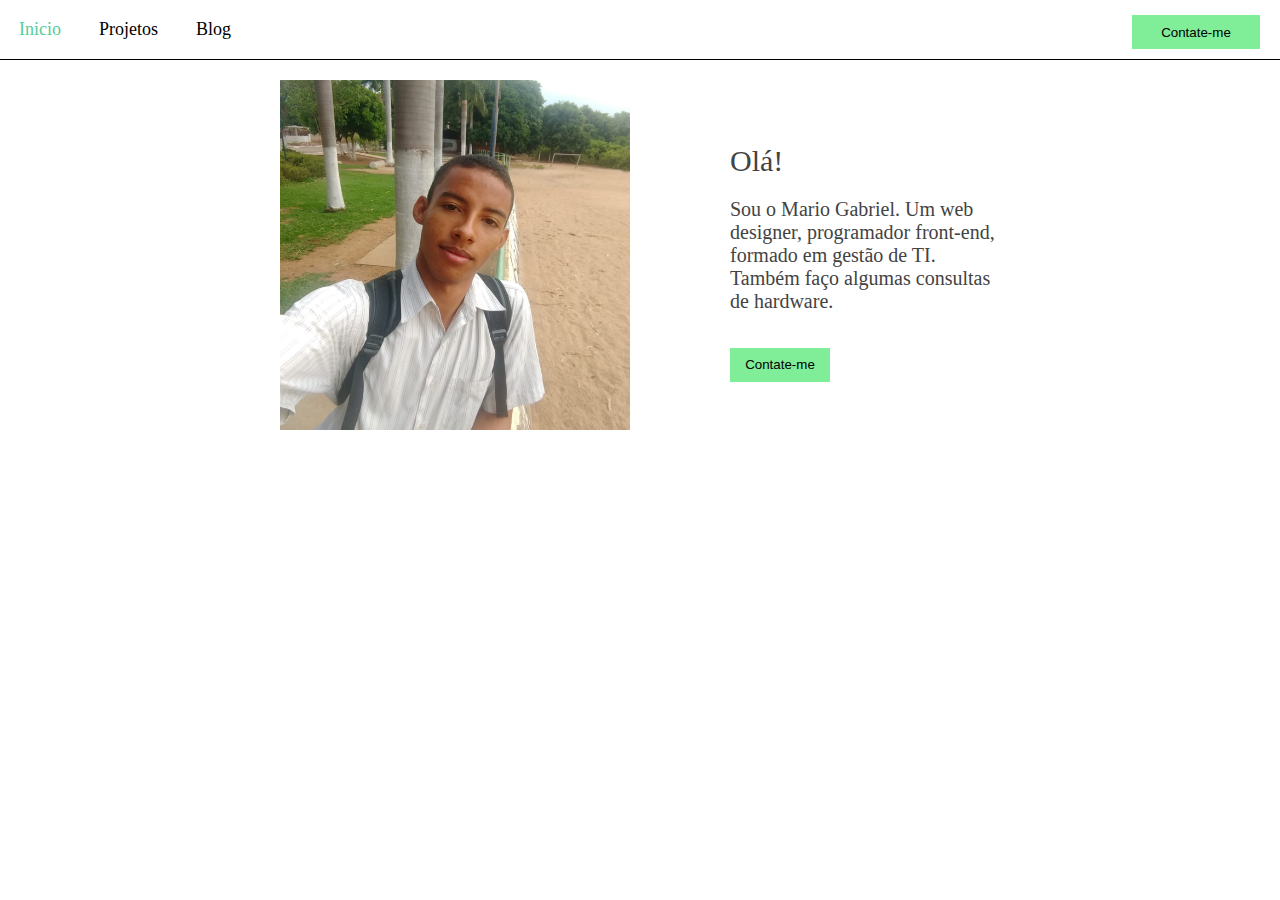
<file: docs/index.html>
<!DOCTYPE html>
<html lang="pt-br">
<head>
    <meta charset="UTF-8">
    <meta http-equiv="X-UA-Compatible" content="IE=edge">
    <meta name="viewport" content="width=device-width, initial-scale=1.0">
    <title>Mario Gabriel</title>
    <link rel="stylesheet" href="style.css">
</head>
<body>
    <header class="menu">
        <ul id="linkmenu">
            <li><a href="index.html">Inicio</a></li>
            <li><a href="projetos.html">Projetos</a></li>
            <li><a href="blog.html">Blog</a></li>
        </ul>
        
        <button class="btnMenu" type="button" ><a href="contate.html">Contate-me</a></button>
    </header>
    
        <main class="cards">
            <section class="card">
                <img id="fotoM" src="Midias/mario-img-perfil.png" alt="foto do Mario Gabriel">
            </section>

            <section class="card">
                    <h2>Olá!</h2>
                    <span>Sou o Mario Gabriel. Um web designer, programador front-end, formado em gestão de TI. Também faço algumas consultas de hardware.</span>
                    <button class="btnConteudo" type="button"><a href="contate.html">Contate-me</a></button>
            </section>
        </main>
</body>
</html>
</file>
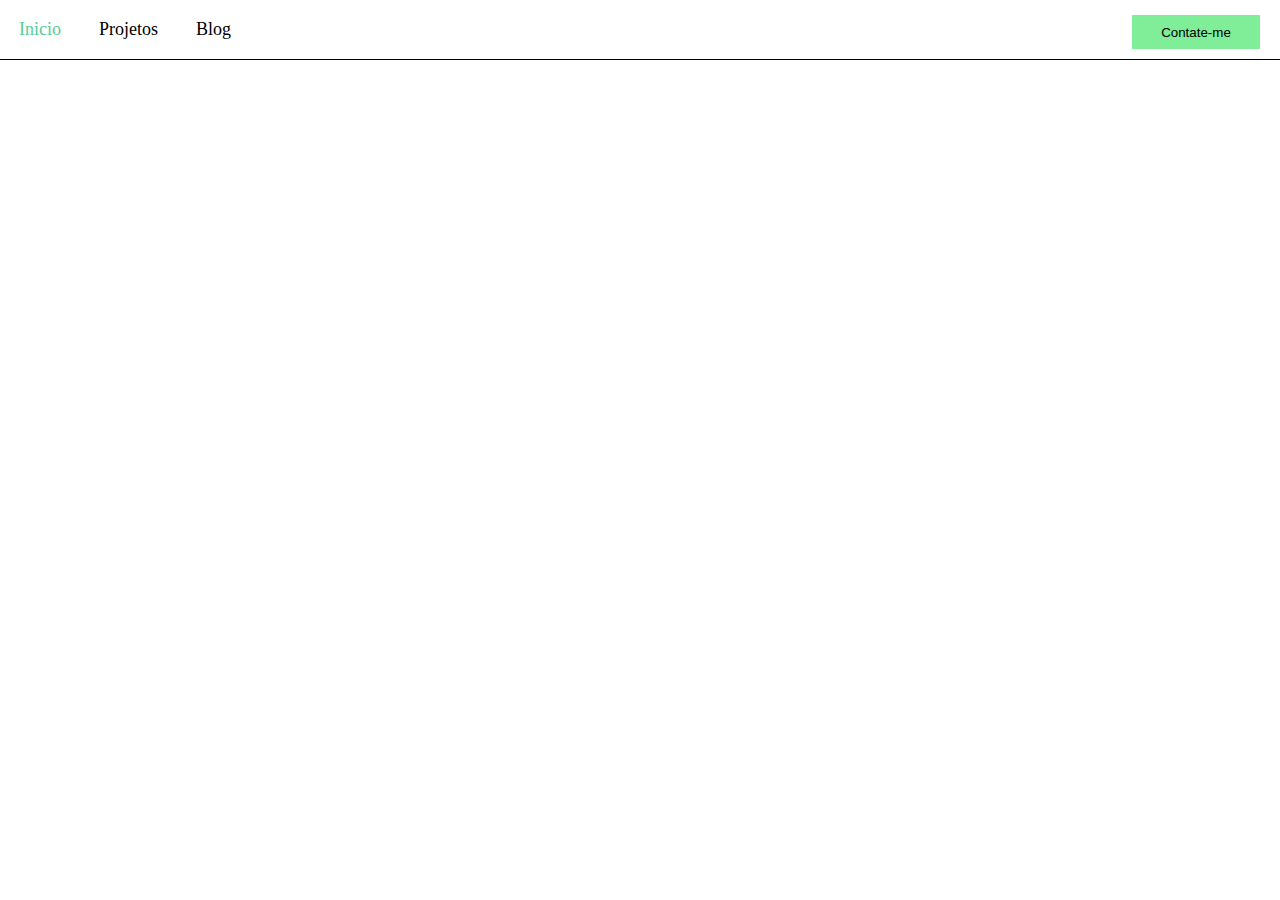
<file: docs/projetos.html>
<!DOCTYPE html>
<html lang="pt-br">
<head>
    <meta charset="UTF-8">
    <meta http-equiv="X-UA-Compatible" content="IE=edge">
    <meta name="viewport" content="width=device-width, initial-scale=1.0">
    <title>Projetos</title>
    <link rel="stylesheet" href="style.css">
</head>
<body>
    <header class="menu">
        <ul id="linkmenu">
            <li><a href="index.html">Inicio</a></li>
            <li><a href="projetos.html">Projetos</a></li>
            <li><a href="blog.html">Blog</a></li>
        </ul>
        
        <!-- <div class="social">
            <img src="/portifolio/Midias/instagram.png" alt="Instagran" class="figura">
            <img src="/portifolio/Midias/Vector.png" alt="github" class="figura">
            <img src="/portifolio/Midias/twitter.png" alt="Twitter" class="figura">
            <img src="/portifolio/Midias/Group 3.png" alt="compartilhar" class="figura">
        </div> -->

        <button class="btnMenu" type="" ><a href="#">Contate-me</a></button>
    </header>
</body>
</html>
</file>
<file: docs/style.css>
*{
    padding: 0px;
    margin: 0px;
    list-style: none;
}

.menu {
    width: 100%;
    height: 59px;
    background-color: #fff;
    display: inline-block;
    border-bottom: solid 1px #000 ;
}

#linkmenu li a{
    float: left;
    padding: 19px;
    color: #000;
    text-decoration: none;
    font-size: 18px;
}

#linkmenu li a:hover {
    color: #57CC99;
}

.btnMenu {
    background: #80ED99;
    position: relative;
    width: 10%;
    height: 34px;
    margin: 15px 20px;
    text-align: center;
    float: right;
    border: none;
    cursor: pointer;
    transition: 0.3s;
}
.btnMenu:hover {
    background: #fff;
    border: solid 3px #80ED99;
}

.btnConteudo {
    background: #80ED99;
    position: relative;
    width: 100px;
    height: 34px;
    margin: 35px 0;
    text-align: center;
    float: right;
    border: none;
    cursor: pointer;
    transition: 0.3s;
}

.btnConteudo:hover {
    background: #fff;
    border: solid 3px #80ED99;
}

#fotoM {
    width: 350px;
    height: 350px;
}

main.cards {
    display: flex;
    justify-content: center;
    color: #434343;
    flex-direction: row;
    align-items: center;
    padding: 1rem;
}

main.cards section.card {
    display: flex;
    flex-direction: column;
    align-items: initial;
    padding: 0px 50px;
}

main.cards section.card h2 {
    margin: 20px 0;
    margin-top: 50px;
    font-size: 30px;
    font-weight: 300;
}

main.cards section.card span {
    font-weight: 500;
    max-width: 270px;
    font-size: 20px;
}

a {
    text-decoration: none;
    color: black;
}
</file>
